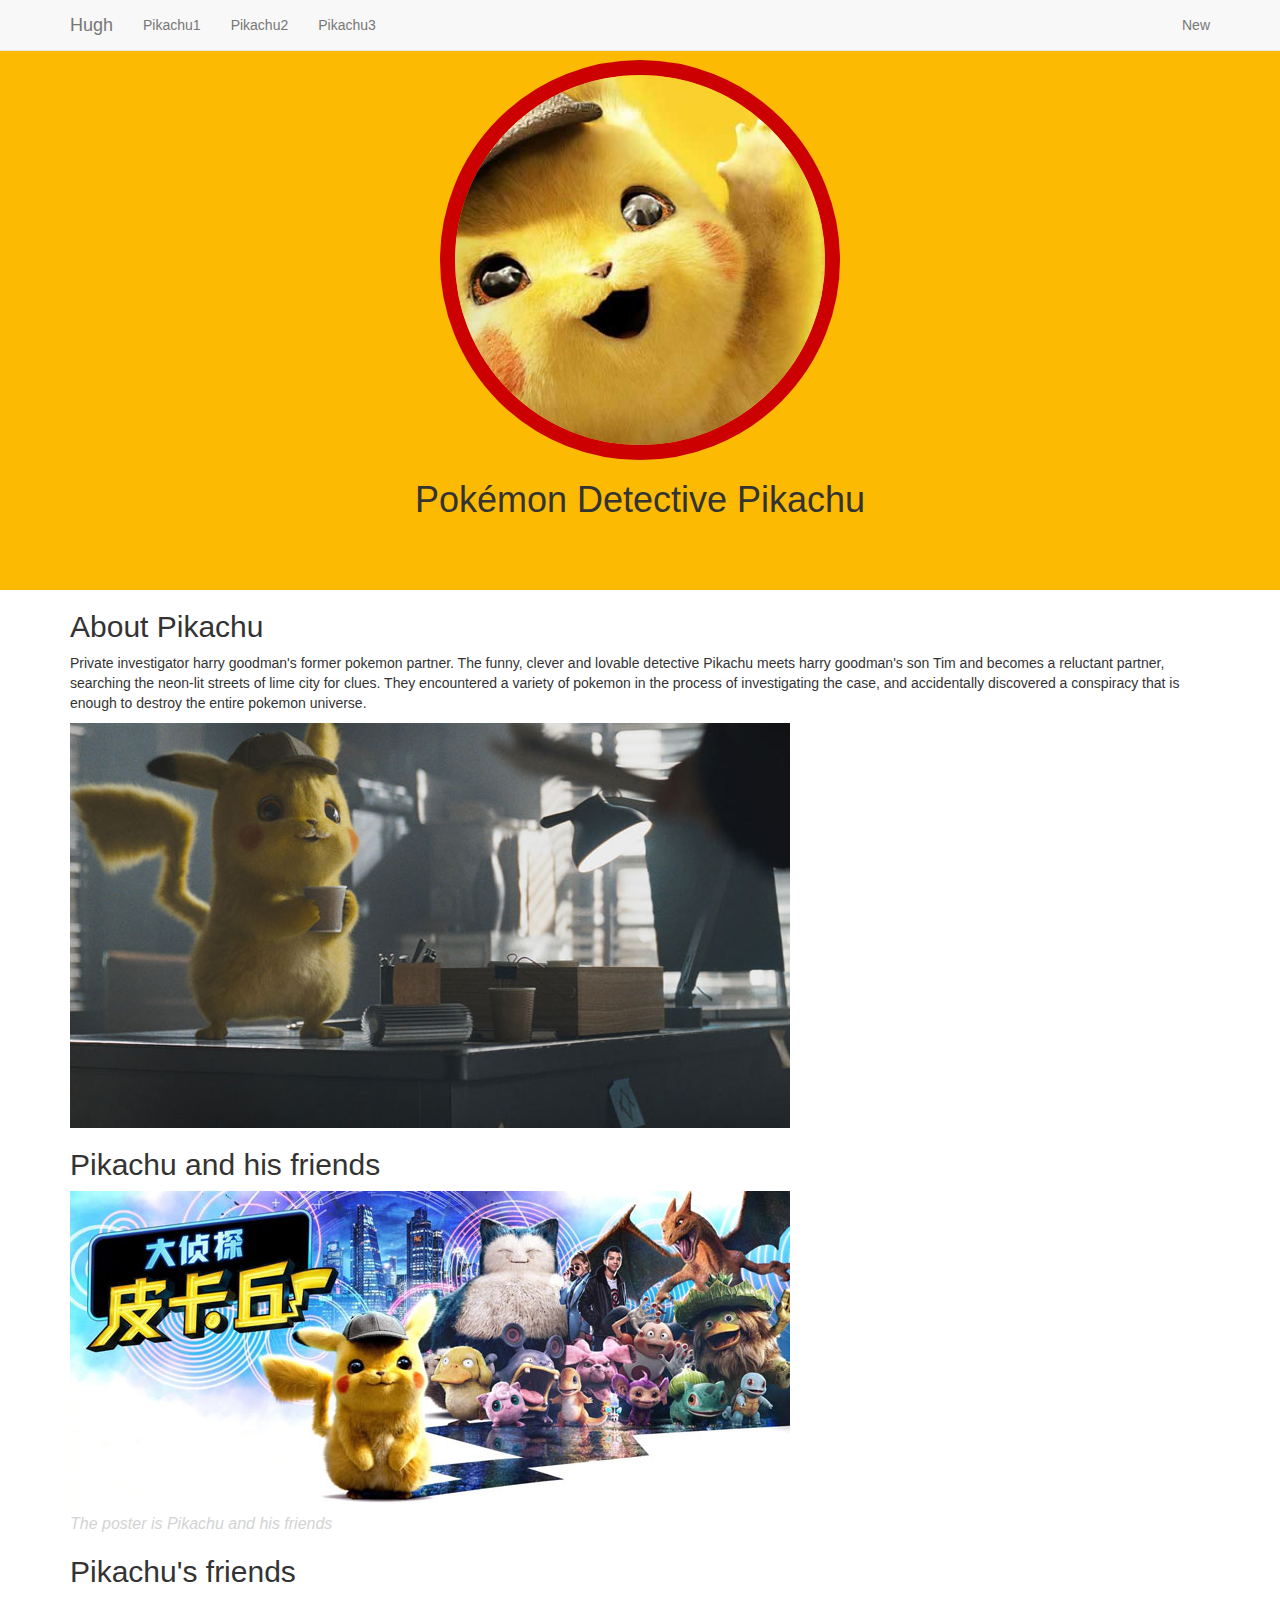
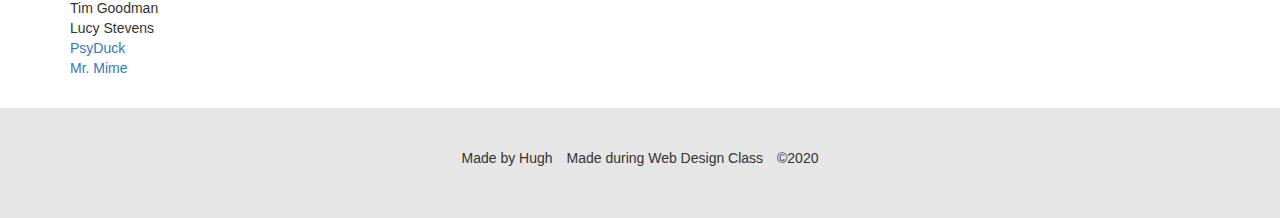
<file: index.html>
<!DOCTYPE html>
<html lang="en">
<head>
    <meta charset="UTF-8">
    <title>Pikachu</title>
    <link rel="stylesheet" type="text/css"
    href="css/hero.css">
    <meta charset="utf-8">
    <link rel="stylesheet" href="https://cdn.bootcdn.net/ajax/libs/twitter-bootstrap/3.3.7/css/bootstrap.css">
    <link rel="stylesheet" href="https://cdn.bootcdn.net/ajax/libs/twitter-bootstrap/3.3.7/css/bootstrap.min.css">
    <link rel="stylesheet" href="https://maxcdn.bootstrapcdn.com/bootstrap/3.3.7/css/bootstrap.min.css">
    <link rel="stylesheet" href="https://maxcdn.bootstrapcdn.com/bootstrap/3.3.7/js/bootstrap.min.js">
</head>
<body>
    <div class="navbar navbar-default navbar-fixed-top">
        <div class="container">
    <div class="navbar-header">
        <a href="#" class="navbar-brand">Hugh</a>
    </div>
        <ul class="nav navbar-nav">
            <li><a href="index.html">Pikachu1</a></li>
            <li><a href="hero2.html">Pikachu2</a></li>
            <li><a href="hero3.html">Pikachu3</a></li>
        </ul>
        <ul class="nav navbar-nav navbar-right">
            <li><a href="New-hero.html">New</a></li>
        </ul>
        </div>

    </div>
<div class="wrapper">
    <header>
    <img src="img/pikachu-01.jpg">
    <h1>Pokémon Detective Pikachu</h1>
    </header>
    <div class="container">
    <h2>About Pikachu</h2>
    <p>Private investigator harry goodman's former pokemon partner. The funny, clever and lovable detective Pikachu meets harry goodman's son Tim and becomes a reluctant partner, searching the neon-lit streets of lime city for clues. They encountered a variety of pokemon in the process of investigating the case, and accidentally discovered a conspiracy that is enough to destroy the entire pokemon universe.</p>
        <img class="Pikahchu4" src="img/pikachu-04.jpg">
        <h2>Pikachu and his friends</h2>
        <img class="Pikahchu4" src="img/pikachu-03.jpg">
        <p class="caption">The poster is Pikachu and his friends</p>
        <h2>Pikachu's friends</h2>
        <ul>
            <li>Tim Goodman</li>
            <li>Lucy Stevens</li>
            <li><a href="https://www.pokemon.com/us/pokedex/psyduck" target="+_blank" title="Visit PsyDuck's page">PsyDuck</a></li>
            <li><a href="https://www.pokemon.com/us/pokedex/mr-mime/ target="+_blank" title="Visit Mr. Mime's"page>Mr. Mime</a></li>
        </ul>
    </div>
    <footer>
    <ul>
        <li>Made by Hugh</li>
        <li>Made during Web Design Class</li>
        <li>&copy;2020</li>
    </ul>
    </footer>
        </div>
</body>
</html>
</file>
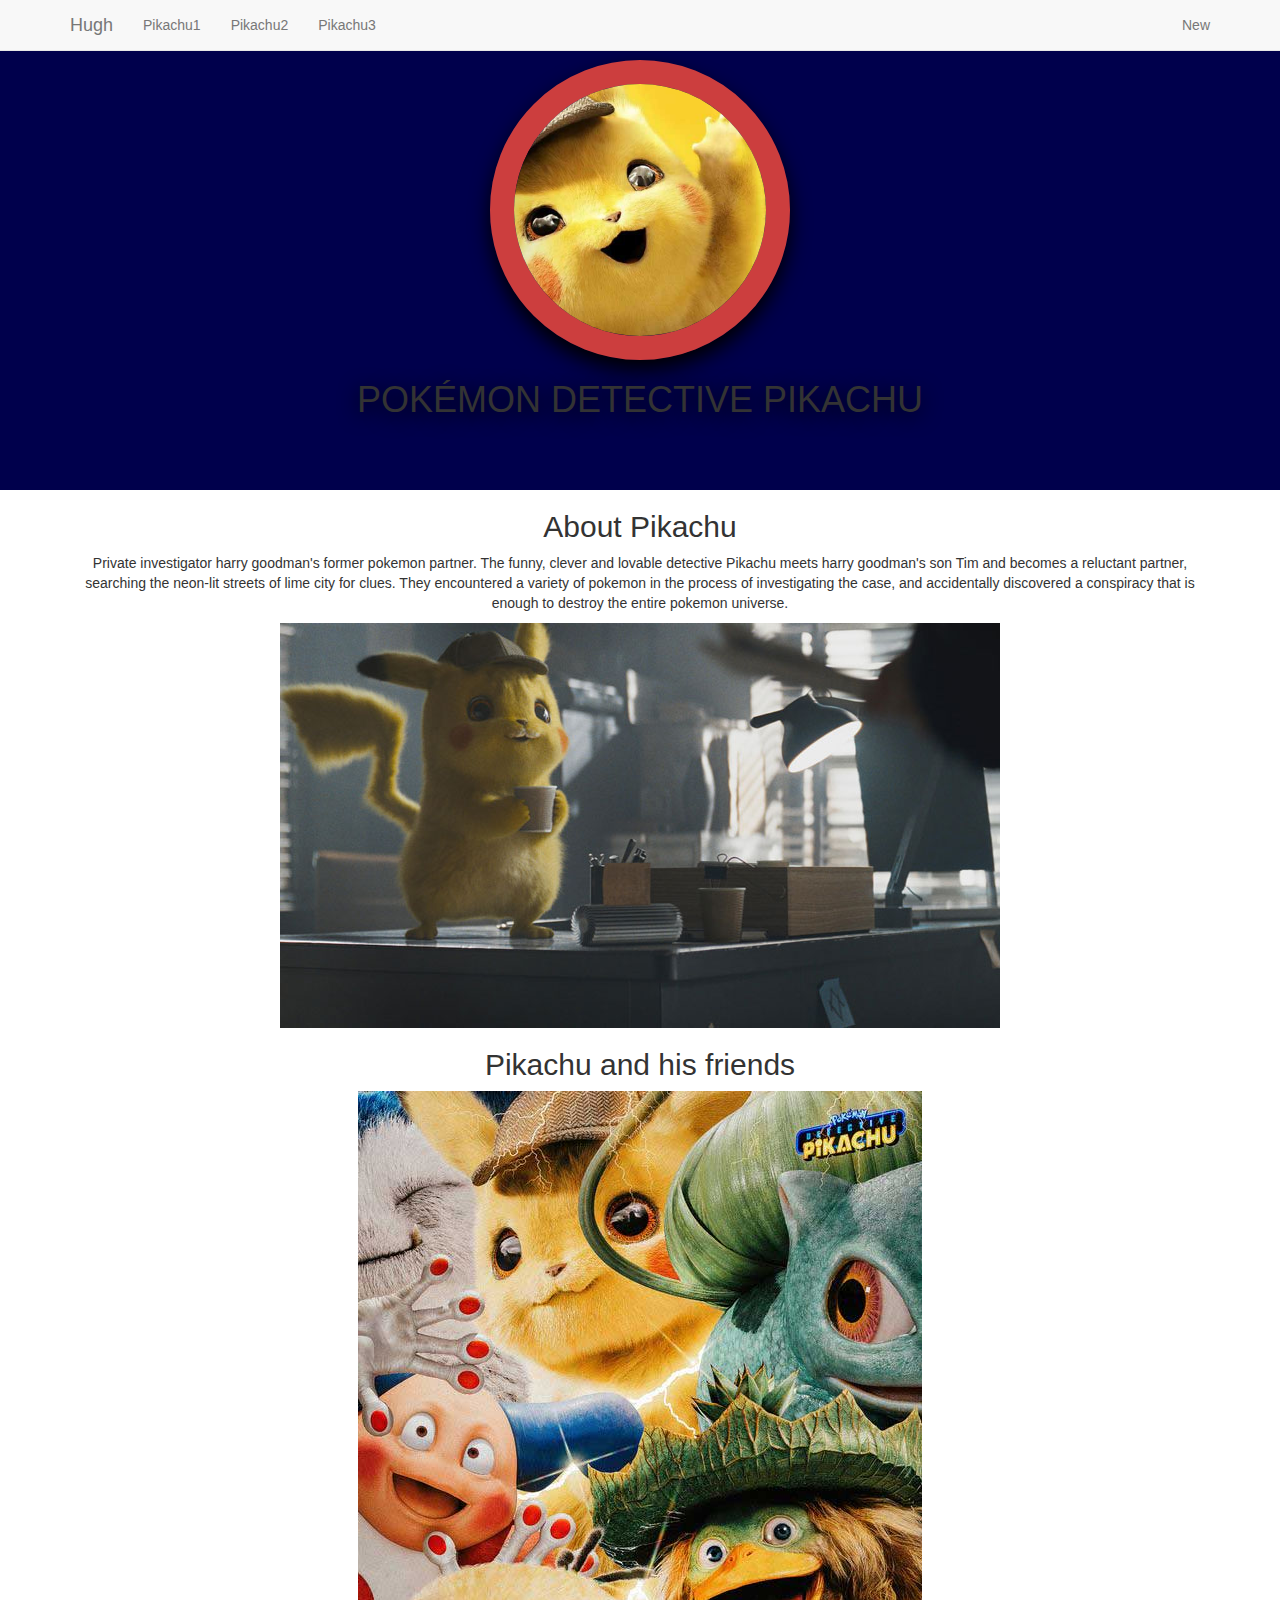
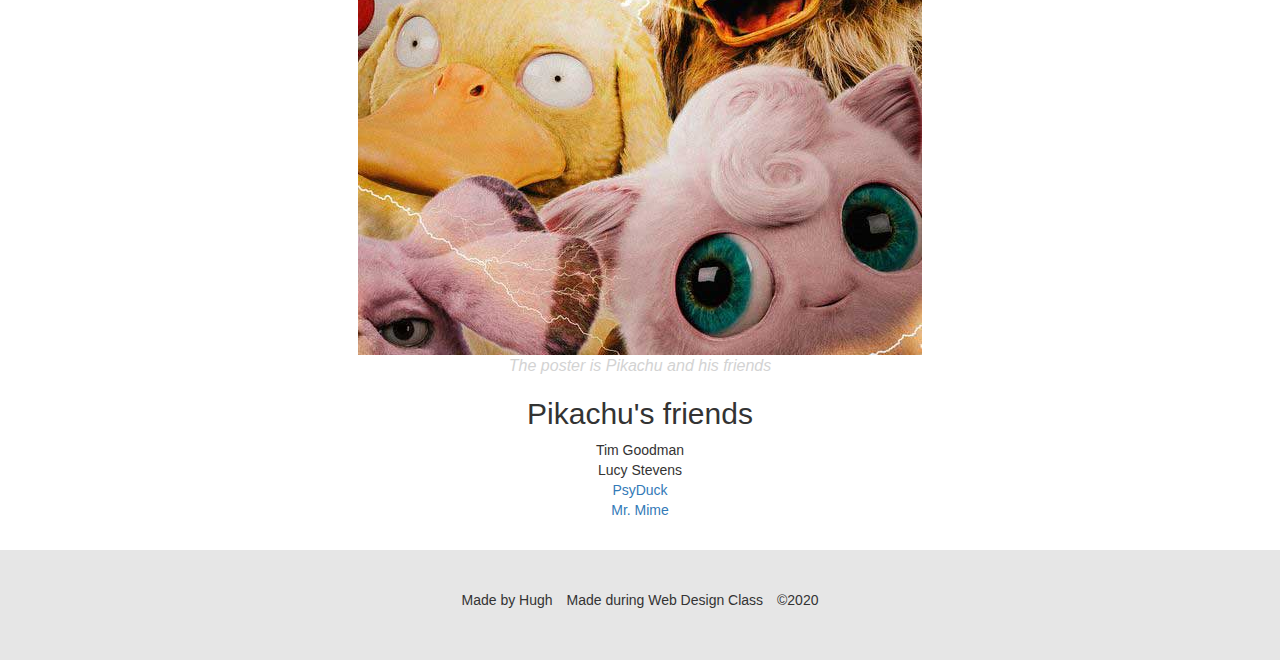
<file: hero2.html>
<!DOCTYPE html>
<html lang="en">
<head>
    <meta charset="UTF-8">
    <title>Pikachu</title>
    <link rel="stylesheet" type="text/css"
          href="css/hero-alt-2.css">
    <meta charset="utf-8">
    <link rel="stylesheet" href="https://cdn.bootcdn.net/ajax/libs/twitter-bootstrap/3.3.7/css/bootstrap.css">
    <link rel="stylesheet" href="https://cdn.bootcdn.net/ajax/libs/twitter-bootstrap/3.3.7/css/bootstrap.min.css">
    <link rel="stylesheet" href="https://maxcdn.bootstrapcdn.com/bootstrap/3.3.7/css/bootstrap.min.css">
    <link rel="stylesheet" href="https://maxcdn.bootstrapcdn.com/bootstrap/3.3.7/js/bootstrap.min.js">
</head>
<body>
<div class="navbar navbar-default navbar-fixed-top">
    <div class="container">
        <div class="navbar-header">
            <a href="#" class="navbar-brand">Hugh</a>
        </div>
        <ul class="nav navbar-nav">
            <li><a href="index.html">Pikachu1</a></li>
            <li><a href="hero2.html">Pikachu2</a></li>
            <li><a href="hero3.html">Pikachu3</a></li>
        </ul>
        <ul class="nav navbar-nav navbar-right">
            <li><a href="New-hero.html">New</a></li>
        </ul>
    </div>

</div>
<div class="wrapper">
    <header>
        <img src="img/pikachu-01.jpg">
        <h1>Pokémon Detective Pikachu</h1>
    </header>
    <div class="container">
        <h2>About Pikachu</h2>
        <p>Private investigator harry goodman's former pokemon partner. The funny, clever and lovable detective Pikachu meets harry goodman's son Tim and becomes a reluctant partner, searching the neon-lit streets of lime city for clues. They encountered a variety of pokemon in the process of investigating the case, and accidentally discovered a conspiracy that is enough to destroy the entire pokemon universe.</p>
        <img class="Pikahchu4" src="img/pikachu-04.jpg">
        <h2>Pikachu and his friends</h2>
        <img class="Pikahchu4" src="img/pikachu-05.jpg">
        <p class="caption">The poster is Pikachu and his friends</p>
        <h2>Pikachu's friends</h2>
        <ul>
            <li>Tim Goodman</li>
            <li>Lucy Stevens</li>
            <li><a href="https://www.pokemon.com/us/pokedex/psyduck" target="+_blank" title="Visit PsyDuck's page">PsyDuck</a></li>
            <li><a href="https://www.pokemon.com/us/pokedex/mr-mime/ target="+_blank" title="Visit Mr. Mime's"page>Mr. Mime</a></li>
        </ul>
    </div>
    <footer>
        <ul>
            <li>Made by Hugh</li>
            <li>Made during Web Design Class</li>
            <li>&copy;2020</li>
        </ul>
    </footer>
</div>
</body>
</html>
</file>
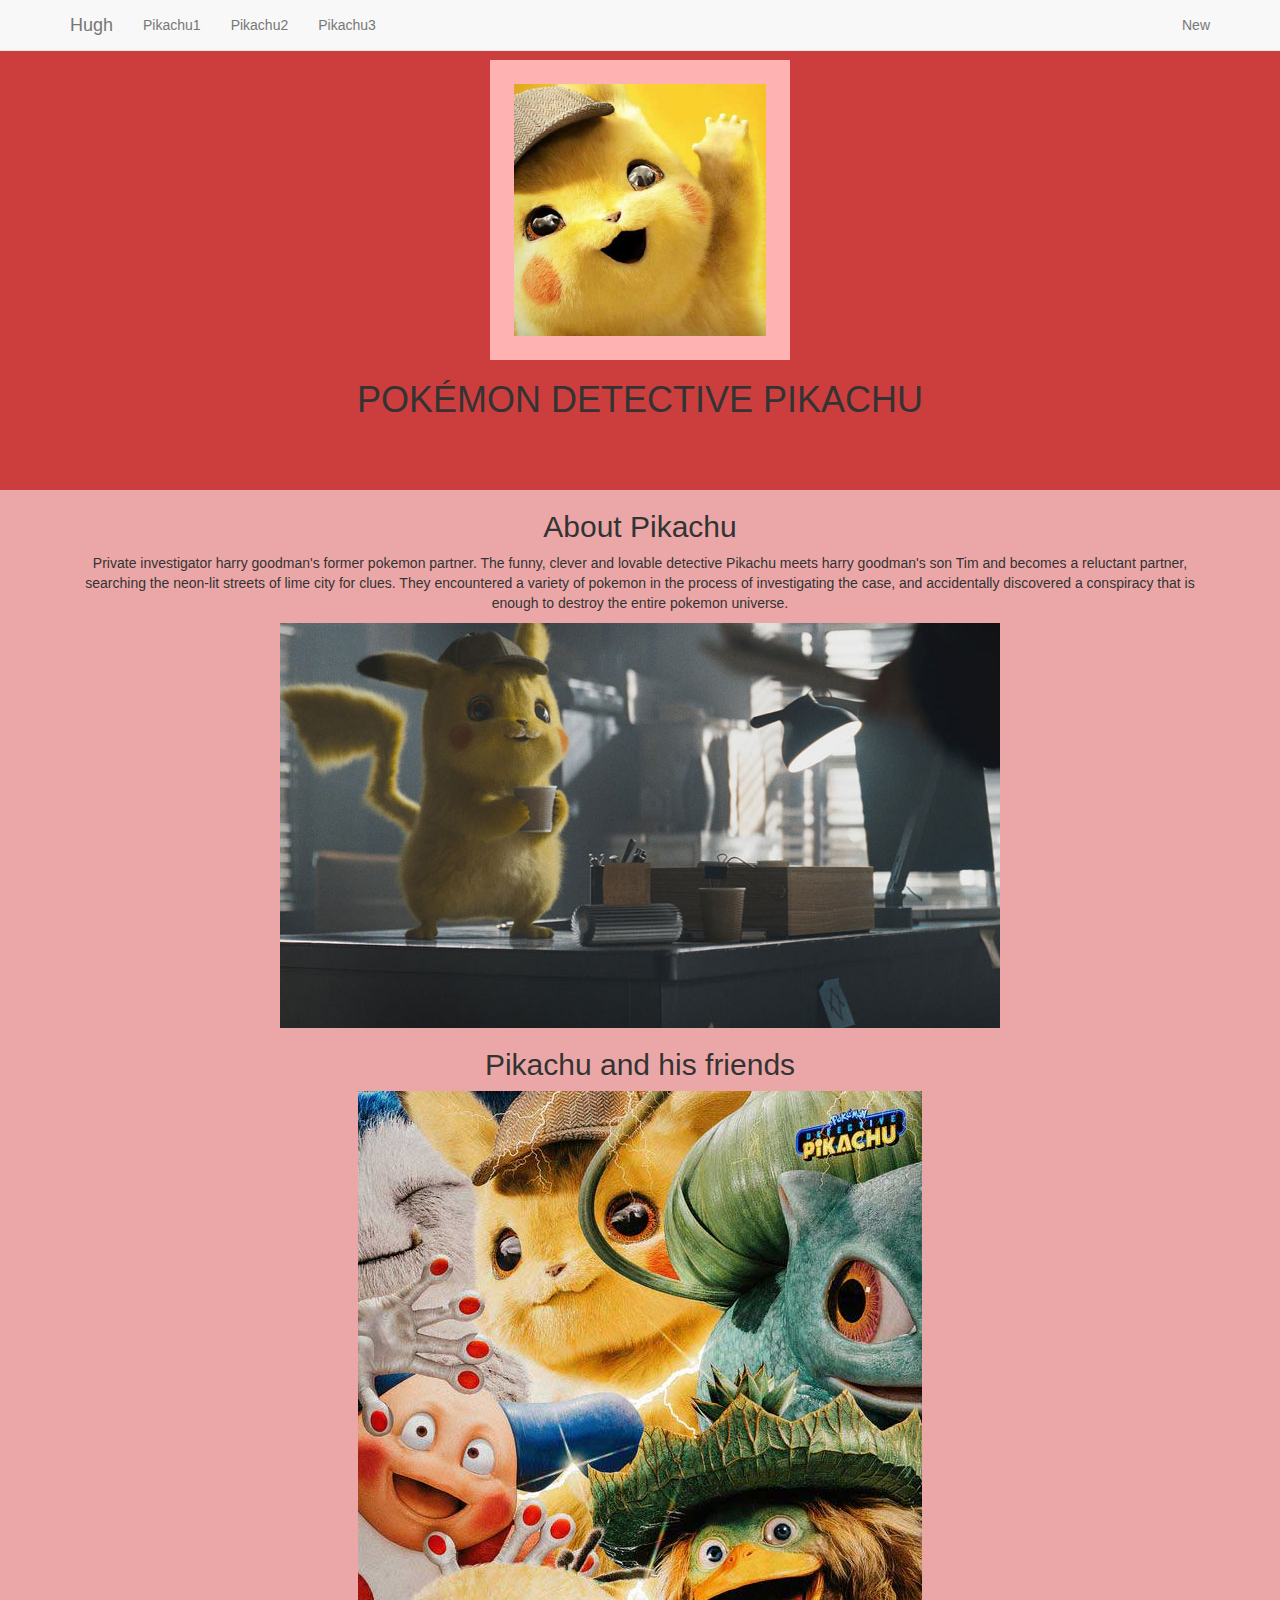
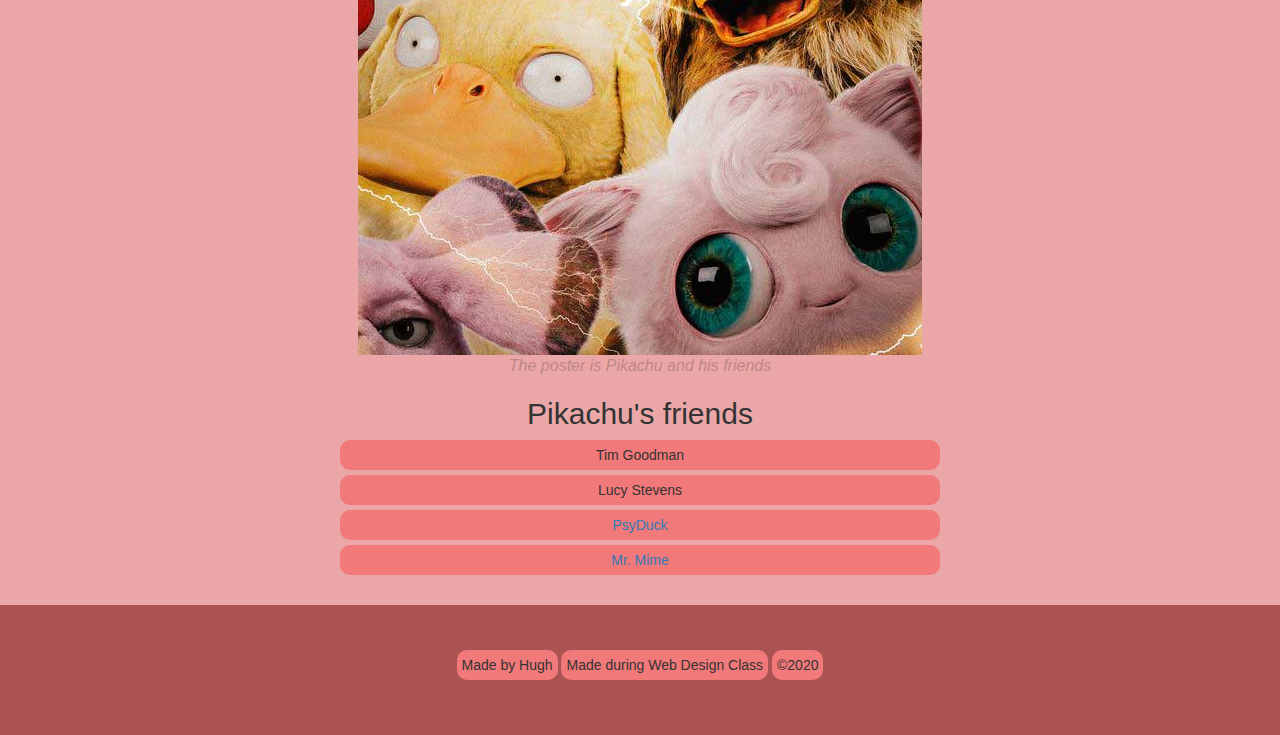
<file: hero3.html>
<!DOCTYPE html>
<html lang="en">
<head>
    <meta charset="UTF-8">
    <title>Pikachu</title>
    <link rel="stylesheet" type="text/css"
          href="css/hero3.css">
    <meta charset="utf-8">
    <link rel="stylesheet" href="https://cdn.bootcdn.net/ajax/libs/twitter-bootstrap/3.3.7/css/bootstrap.css">
    <link rel="stylesheet" href="https://cdn.bootcdn.net/ajax/libs/twitter-bootstrap/3.3.7/css/bootstrap.min.css">
    <link rel="stylesheet" href="https://maxcdn.bootstrapcdn.com/bootstrap/3.3.7/css/bootstrap.min.css">
    <link rel="stylesheet" href="https://maxcdn.bootstrapcdn.com/bootstrap/3.3.7/js/bootstrap.min.js">
</head>
<body>
<div class="navbar navbar-default navbar-fixed-top">
    <div class="container">
        <div class="navbar-header">
            <a href="#" class="navbar-brand">Hugh</a>
        </div>
        <ul class="nav navbar-nav">
            <li><a href="index.html">Pikachu1</a></li>
            <li><a href="hero2.html">Pikachu2</a></li>
            <li><a href="hero3.html">Pikachu3</a></li>
        </ul>
        <ul class="nav navbar-nav navbar-right">
            <li><a href="New-hero.html">New</a></li>
        </ul>
    </div>

</div>
<div class="wrapper">
    <header>
        <img src="img/pikachu-01.jpg">
        <h1>Pokémon Detective Pikachu</h1>
    </header>
    <div class="container">
        <h2>About Pikachu</h2>
        <p>Private investigator harry goodman's former pokemon partner. The funny, clever and lovable detective Pikachu meets harry goodman's son Tim and becomes a reluctant partner, searching the neon-lit streets of lime city for clues. They encountered a variety of pokemon in the process of investigating the case, and accidentally discovered a conspiracy that is enough to destroy the entire pokemon universe.</p>
        <img class="Pikahchu4" src="img/pikachu-04.jpg">
        <h2>Pikachu and his friends</h2>
        <img class="Pikahchu4" src="img/pikachu-05.jpg">
        <p class="caption">The poster is Pikachu and his friends</p>
        <h2>Pikachu's friends</h2>
        <ul>
            <li>Tim Goodman</li>
            <li>Lucy Stevens</li>
            <li><a href="https://www.pokemon.com/us/pokedex/psyduck" target="+_blank" title="Visit PsyDuck's page">PsyDuck</a></li>
            <li><a href="https://www.pokemon.com/us/pokedex/mr-mime/ target="+_blank" title="Visit Mr. Mime's"page>Mr. Mime</a></li>
        </ul>
    </div>
    <footer>
        <ul>
            <li>Made by Hugh</li>
            <li>Made during Web Design Class</li>
            <li>&copy;2020</li>
        </ul>
    </footer>
</div>
</body>
</html>
</file>
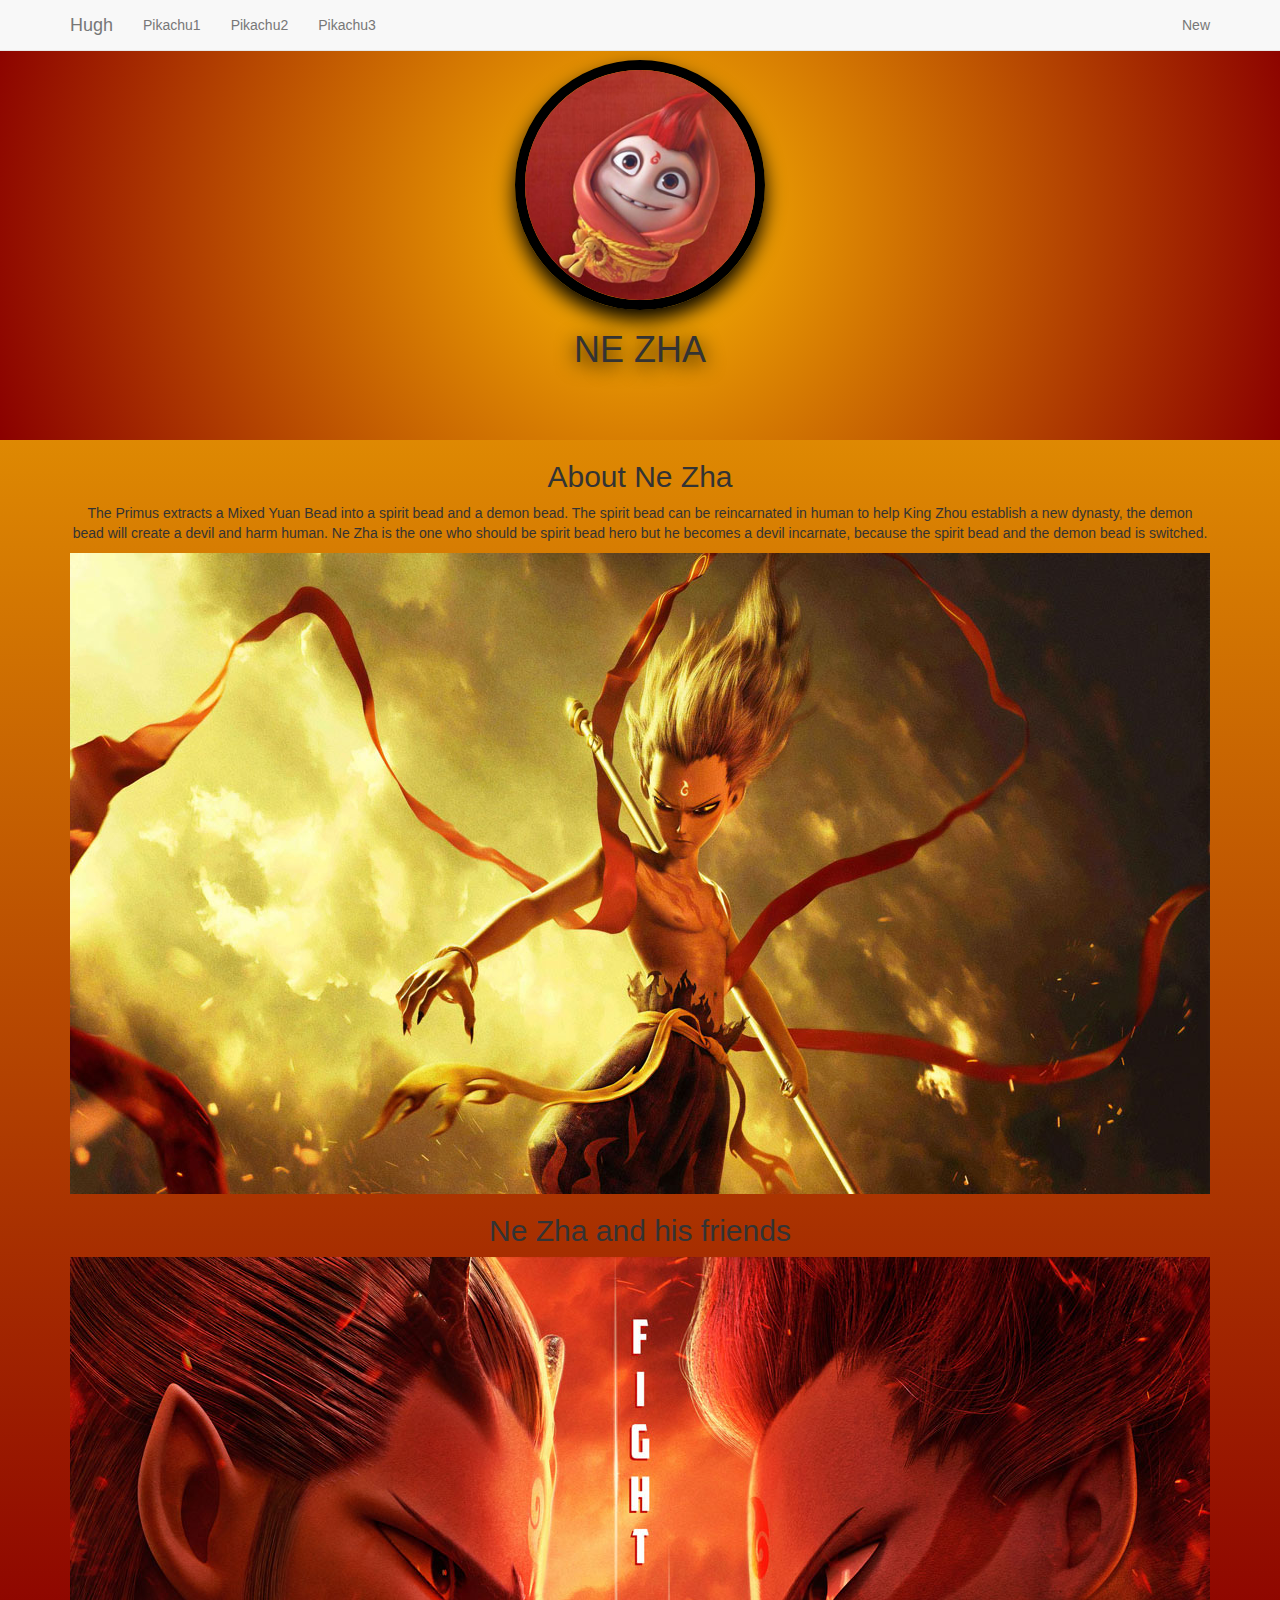
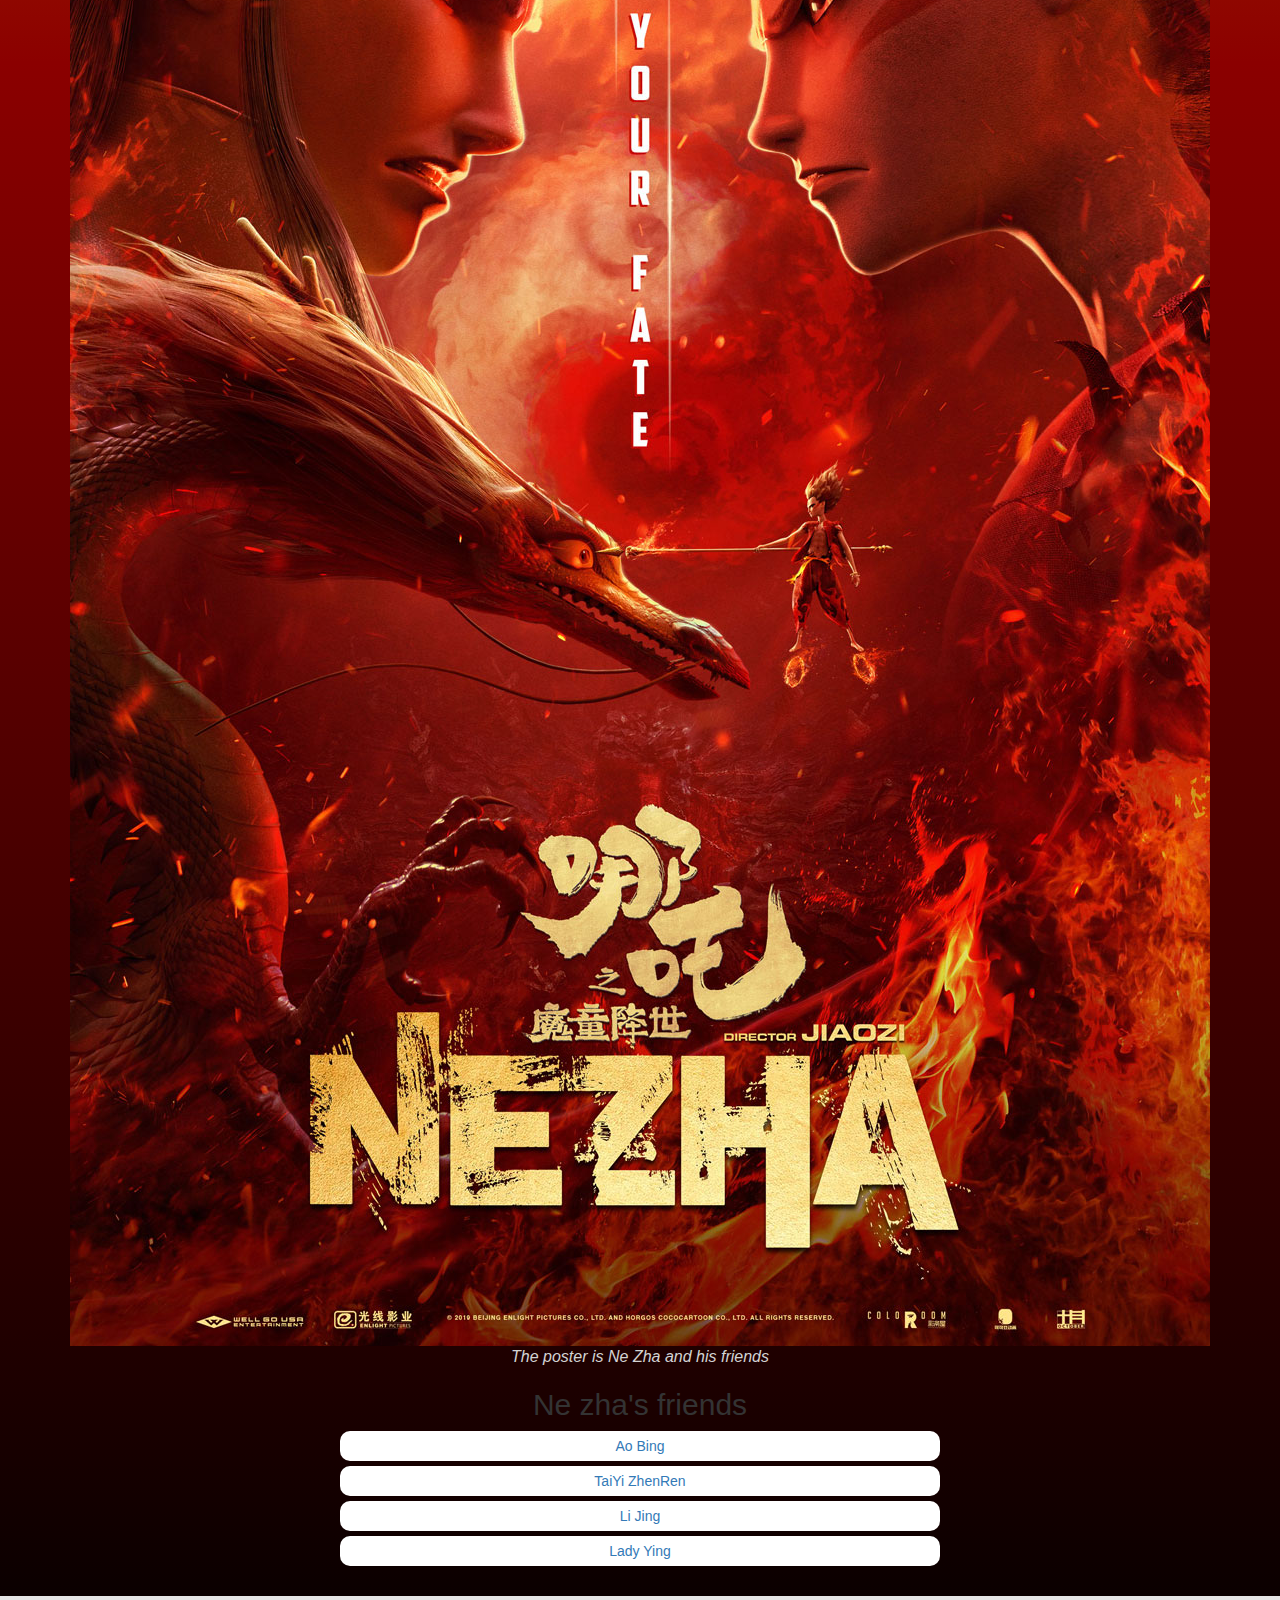
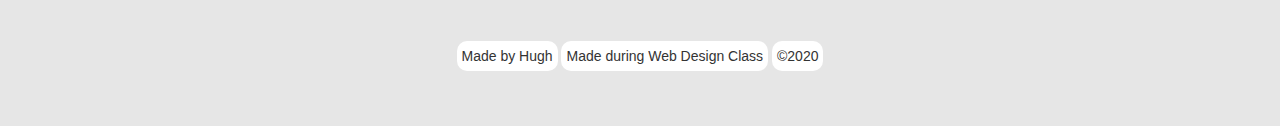
<file: New-hero.html>
<!DOCTYPE html>
<html lang="en">
<head>
    <meta charset="UTF-8">
    <title>NaZha</title>
    <link rel="stylesheet" type="text/css"
          href="css/Ne-Zha.css">
    <meta charset="utf-8">
    <link rel="stylesheet" href="https://cdn.bootcdn.net/ajax/libs/twitter-bootstrap/3.3.7/css/bootstrap.css">
    <link rel="stylesheet" href="https://cdn.bootcdn.net/ajax/libs/twitter-bootstrap/3.3.7/css/bootstrap.min.css">
    <link rel="stylesheet" href="https://maxcdn.bootstrapcdn.com/bootstrap/3.3.7/css/bootstrap.min.css">
    <link rel="stylesheet" href="https://maxcdn.bootstrapcdn.com/bootstrap/3.3.7/js/bootstrap.min.js">
</head>
<body>
<div class="navbar navbar-default navbar-fixed-top">
    <div class="container">
        <div class="navbar-header">
            <a href="#" class="navbar-brand">Hugh</a>
        </div>
        <ul class="nav navbar-nav">
            <li><a href="index.html">Pikachu1</a></li>
            <li><a href="hero2.html">Pikachu2</a></li>
            <li><a href="hero3.html">Pikachu3</a></li>
        </ul>
        <ul class="nav navbar-nav navbar-right">
            <li><a href="New-hero.html">New</a></li>
        </ul>
    </div>

</div>
<div class="wrapper">
    <header>
        <img src="img/nezha-03.jpg">
        <h1>Ne Zha</h1>
    </header>
    <div class="container">
        <h2>About Ne Zha</h2>
        <p>The Primus extracts a Mixed Yuan Bead into a spirit bead and a demon bead. The spirit bead can be reincarnated in human to help King Zhou establish a new dynasty, the demon bead will create a devil and harm human. Ne Zha is the one who should be spirit bead hero but he becomes a devil incarnate, because the spirit bead and the demon bead is switched.</p>
        <img class="Nezha" src="img/nezha-01.jpg">
        <h2>Ne Zha and his friends</h2>
        <img class="Nezha" src="img/nezha-02.jpg">
        <p class="caption">The poster is Ne Zha and his friends</p>
        <h2>Ne zha's friends</h2>
        <ul>
            <li><a href="https://baike.baidu.com/item/%E6%95%96%E4%B8%99/23630664" target="+_blank" title="Visit Ao Bing's page">Ao Bing</a></li>
            <li><a href="https://baike.baidu.com/item/%E5%A4%AA%E4%B9%99%E7%9C%9F%E4%BA%BA/23640548" target="+_blank" title="Visit TaiYi ZhenRen's page">TaiYi ZhenRen</a></li>
            <li><a href="https://baike.baidu.com/item/%E6%9D%8E%E9%9D%96/23639782" target="+_blank" title="Visit Li Jing's page">Li Jing</a></li>
            <li><a href="https://baike.baidu.com/item/%E6%AE%B7%E5%A4%AB%E4%BA%BA/23639779" target="+_blank" title="Visit Lady Ying's"page>Lady Ying</a></li>
        </ul>
    </div>
    <footer>
        <ul>
            <li>Made by Hugh</li>
            <li>Made during Web Design Class</li>
            <li>&copy;2020</li>
        </ul>
    </footer>
</div>
</body>
</html>
</file>
<file: css/hero.css>
html, body{
    font-family: Arial, sans-serif;
    margin: 0px;
}

header{
    background-color: #fcba03;
    padding: 60px;
    text-align: center;
    max-width: 100%;
}

.navbar-default{
    background: #CC0000;
}

h1{
    font-size: 90px;
    color: white;
}

.Pikahchu4{
    text-align: center;
    max-width: 100%;
}

header img{
    border-radius: 300px;
    width: 400px;
    border: 15px solid #CC0000;
}

.content{
    max-width: 900px;
    margin: 0 auto;
}


p.caption{
    font-size: 16px;
    color: lightgray;
    font-style: italic;
}

ul{
    list-style: none;
    padding: 0;
    margin: 0;
}

a{
    color: red;
    text-decoration: none;
}

footer{
    margin-top: 20px;
    padding: 40px 20px;
    background-color: #E6E6E6;
}

footer ul{
    text-align: center;
}

footer ul li{
    display: inline-block;
    margin: 0 5px;
}
</file>
<file: css/hero-alt-2.css>
html, body{
    font-family: Arial, sans-serif;
    margin: 0;
    text-align: center;
    font-size: 20px;
}

header{
    background-color: #00004C;
    background-repeat: repeat;
    padding: 60px;
    text-align: center;
    max-width: 100%;
}

h1{
    font-size: 80px;
    color: white;
    text-shadow: 0 4px 20px black;
    margin: 0;
    text-transform: uppercase;
}

.Pikahchu4{
    text-align: center;
    max-width: 100%;
}

header img{
    border-radius: 174px;
    width: 300px;
    border: 24px solid #CC3E3E;
    box-shadow: 0 10px 20px black;
}

.content{
    max-width: 900px;
    margin: 0 auto;
}


p.caption{
    font-size: 16px;
    color: lightgray;
    font-style: italic;
}

ul{
    list-style: none;
    padding: 0;
    margin: 0;
}

a{
    color: red;
    text-decoration: none;
}

footer{
    margin-top: 20px;
    padding: 40px 20px;
    background-color: #E6E6E6;
}

footer ul{
    text-align: center;
}

footer ul li{
    display: inline-block;
    margin: 0 5px;
}
</file>
<file: css/hero3.css>
html, body{
    font-family: Arial, sans-serif;
    margin: 0;
    text-align: center;
    font-size: 20px;
    background-color: #F27979;
}


header{
    background-color: #CC3E3E;
    background-repeat: repeat;
    padding: 60px;
    text-align: center;
    max-width: 100%;
}

h1{
    font-size: 80px;
    color: white;
    margin: 20px 0 0 0;
    text-transform: uppercase;
}

.Pikahchu4{
    text-align: center;
    max-width: 100%;
}

header img{
    width: 300px;
    border: 24px solid #FFB2B2;
}

.content{
    background-color: #D64F4F;
    margin: 0;
    padding: 20px 20px;
}

h2{
    font-size: 40px;
    color:#EBA7A7;
    margin-bottom: 0;
}

p.caption{
    font-size: 16px;
    color: black;
    opacity: .2;
    font-style: italic;
}

.wrapper{
    background-color: #EBA7A7;
}

.wrapper ol, ul{
    list-style: none;
    padding: 0;
    margin: 20px auto 40px;
    max-width: 600px;
}

.wrapper li{
    background-color: #F27979;
    margin: 5px 0;
    padding: 5px;
    border-radius: 10px;
}

a{
    color: white;
    background-color: #7385E8;
    text-decoration: none;
}

a:hover{
    background-color: #2A315E;
}


footer{
    margin-top: 20px;
    padding: 40px 20px;
    background-color: #AB5252;
}

footer ul{
    text-align: center;
}

footer ul li{
    display: inline-block;
    margin: 0 5px;
}
</file>
<file: css/Ne-Zha.css>
html, body{
    font-family: Arial, sans-serif;
    margin: 0;
    text-align: center;
    font-size: 20px;
}

body {
    background-image: linear-gradient(to bottom , #fcba03, darkred, black);
}

header{
    background-image: radial-gradient(circle, #fcba03, darkred);
    padding: 60px;
    text-align: center;
    max-width: 100%;
}

h1{
    font-size: 80px;
    color: white;
    text-shadow: 0 4px 20px black;
    margin: 0;
    text-transform: uppercase;
}

.Nezha{
    text-align: center;
    max-width: 100%;
}

header img{
    border-radius: 300px;
    width: 250px;
    border: 10px solid black;
    box-shadow: 0 10px 20px black;
}

.content{
    max-width: 900px;
    margin: 0 auto;
}


p.caption{
    font-size: 16px;
    color: lightgray;
    font-style: italic;
}

.wrapper ol, ul{
    list-style: none;
    padding: 0;
    margin: 20px auto 40px;
    max-width: 600px;
}

.wrapper li{
    background-color: white;
    margin: 5px 0;
    padding: 5px;
    border-radius: 10px;
}

footer{
    margin-top: 20px;
    padding: 40px 20px;
    background-color: #E6E6E6;
}

footer ul{
    text-align: center;
}

footer ul li{
    display: inline-block;
    margin: 0 5px;
}
</file>
